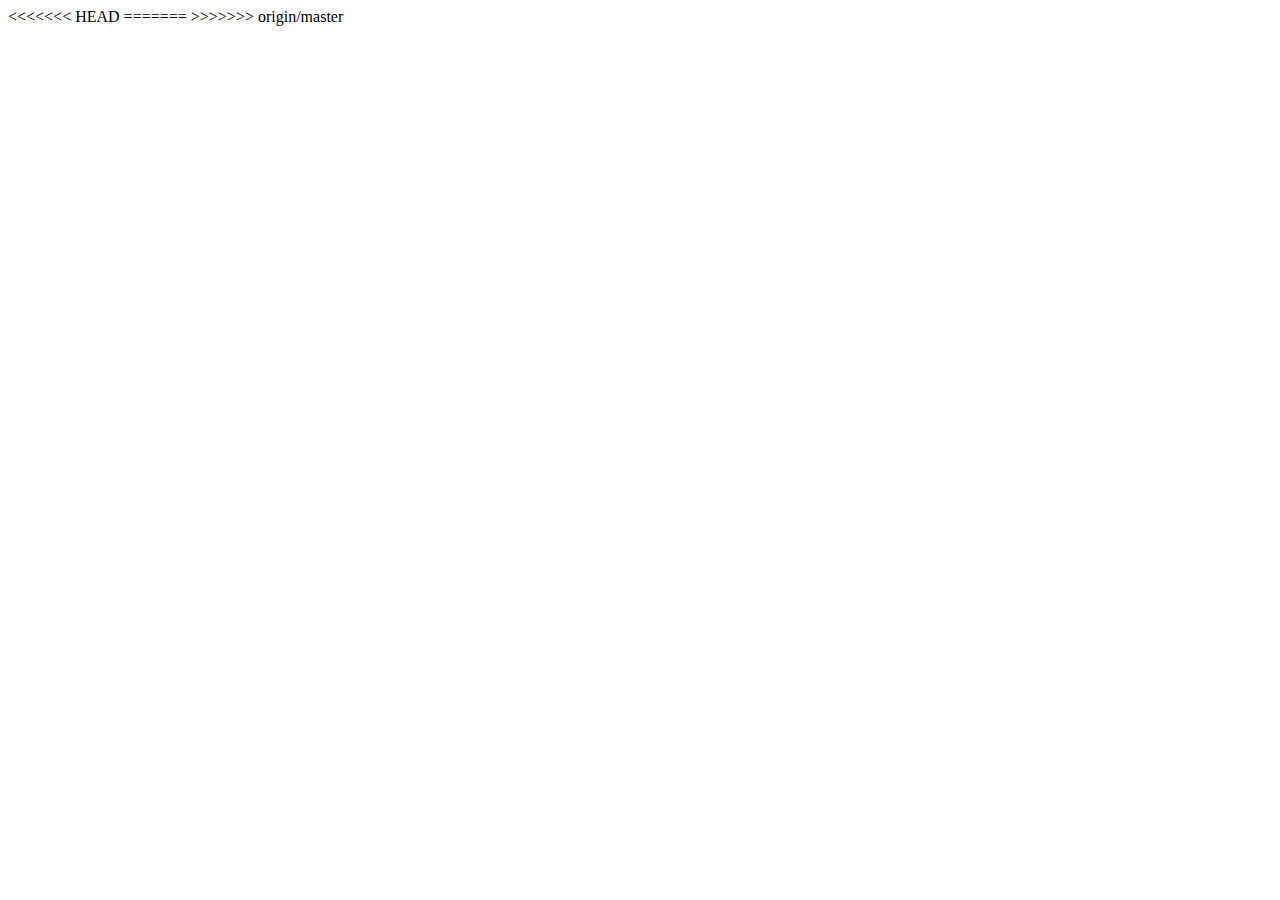
<file: Vis1/HTML/ChordDiagram.html>
<!DOCTYPE html>
<meta charset="utf-8">
<style>

.node {
  font: 300 11px "Helvetica Neue", Helvetica, Arial, sans-serif;
  fill: #bbb;
}

<<<<<<< HEAD
    <link rel="stylesheet" type="text/css" href="CSS/ChordStyle.css">
=======
.node:hover {
  fill: #000;
}
>>>>>>> origin/master

.link {
  stroke: steelblue;
  stroke-opacity: 0.4;
  fill: none;
  pointer-events: none;
}

.node:hover,
.node--source,
.node--target {
  font-weight: 700;
}

.node--source {
  fill: #2ca02c;
}

.node--target {
  fill: #d62728;
}

.link--source,
.link--target {
  stroke-opacity: 1;
  stroke-width: 2px;
}

.link--source {
  stroke: #d62728;
}

.link--target {
  stroke: #2ca02c;
}
div.tooltip {
    position: absolute;
    text-align: left;
    width: 200px;
    height: 80px;
    padding: 2px;
    font: 12px sans-serif;
    background: lightsteelblue;
    border: 0px;
    border-radius: 8px;
    pointer-events: none;
}

</style>
<body>
<<<<<<< HEAD
<script src="../JS/ChordScript.js"></script>
=======
>>>>>>> origin/master
<script src="https://d3js.org/d3.v4.min.js"></script>
<script>

var diameter = 960,
    radius = diameter / 2,
    innerRadius = radius - 120;

var cluster = d3.cluster()
    .size([360, innerRadius]);

var line = d3.radialLine()
    .curve(d3.curveBundle.beta(0.85))
    .radius(function(d) { return d.y; })
    .angle(function(d) { return d.x / 180 * Math.PI; });

var svg = d3.select("body").append("svg")
    .attr("width", diameter)
    .attr("height", diameter)
  .append("g")
    .attr("transform", "translate(" + radius + "," + radius + ")");

var link = svg.append("g").selectAll(".link"),
    node = svg.append("g").selectAll(".node");

// Define the div for the tooltip
var div = d3.select("body").append("div")
    .attr("class", "tooltip")
    .style("opacity", 0);

d3.json("flare.json", function(error, classes) {
  if (error) throw error;

  var root = packageHierarchy(classes)
      .sum(function(d) { return d.size; });

  cluster(root);

  link = link
    .data(packageImports(root.leaves()))
    .enter().append("path")
      .each(function(d) { d.source = d[0], d.target = d[d.length - 1]; })
      .attr("class", "link")
      .attr("d", line);

  node = node
    .data(root.leaves())
    .enter().append("text")
      .attr("class", "node")
      .attr("dy", "0.31em")
      .attr("transform", function(d) { return "rotate(" + (d.x - 90) + ")translate(" + (d.y + 8) + ",0)" + (d.x < 180 ? "" : "rotate(180)"); })
      .attr("text-anchor", function(d) { return d.x < 180 ? "start" : "end"; })
      .text(function(d) { return d.data.key; })
      .on("mouseover", mouseovered)
      .on("mouseout", mouseouted);
});


function mouseovered(d) {
  div.transition()
      .duration(200)
      .style("opacity", .99);
  div .html(d.data.Data)
      .style("left", (d3.event.pageX + 80) + "px")
      .style("top", (d3.event.pageY - 80) + "px");
  node
      .each(function(n) { n.target = n.source = false; });

  link
      .classed("link--target", function(l) { if (l.target === d) return l.source.source = true; })
      .classed("link--source", function(l) { if (l.source === d) return l.target.target = true; })
    .filter(function(l) { return l.target === d || l.source === d; })
      .raise();

  node
      .classed("node--target", function(n) { return n.target; })
      .classed("node--source", function(n) { return n.source; });
}


function mouseouted(d) {
  link
      .classed("link--target", false)
      .classed("link--source", false);

  node
      .classed("node--target", false)
      .classed("node--source", false);
}

// Lazily construct the package hierarchy from class names.
function packageHierarchy(classes) {
  var map = {};

  function find(name, data) {
    var node = map[name], i;
    if (!node) {
      node = map[name] = data || {name: name, children: []};
      if (name.length) {
        node.parent = find(name.substring(0, i = name.lastIndexOf(".")));
        node.parent.children.push(node);
        node.key = name.substring(i + 1);
      }
    }
    return node;
  }

  classes.forEach(function(d) {
    find(d.name, d);
  });

  return d3.hierarchy(map[""]);
}

// Return a list of imports for the given array of nodes.
function packageImports(nodes) {
  var map = {},
      imports = [];

  // Compute a map from name to node.
  nodes.forEach(function(d) {
    map[d.data.name] = d;
  });

  // For each import, construct a link from the source to target node.
  nodes.forEach(function(d) {
    if (d.data.imports) d.data.imports.forEach(function(i) {
      imports.push(map[d.data.name].path(map[i]));
    });
  });

  nodes.forEach(function(d) {
      map[d.data.Data] = d;
    });

  return imports;
}

</script>
</file>
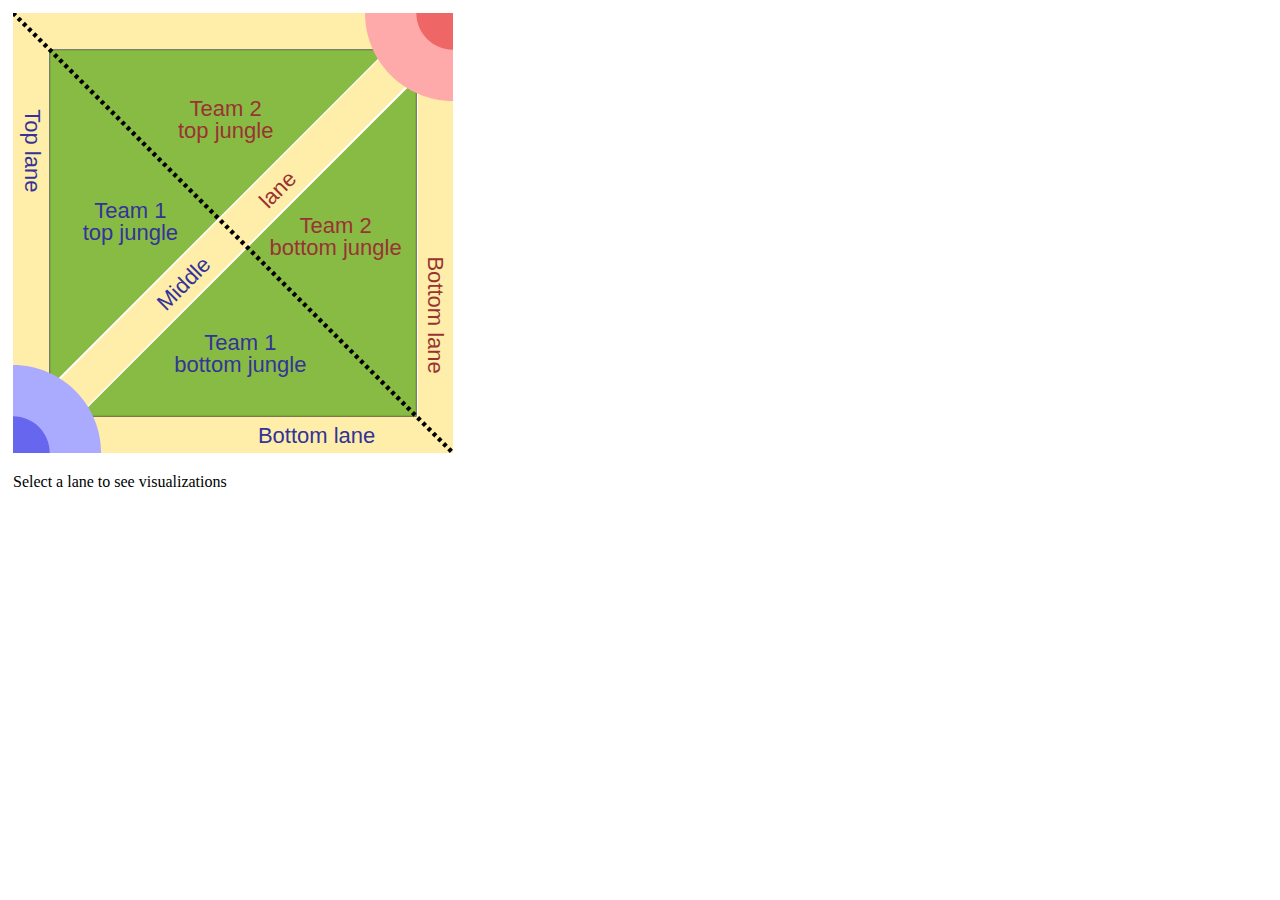
<file: Vis1/HTML/LandingPage.html>
<!DOCTYPE html>
<html lang = "en">
<head>
    <!----Carsen Ball & Joonas Budde 2018------>
    <meta charset = "UTF-8">
    <meta name="viewport" content="width=device-width, initial-scale=1">
    <title>INFOVIS Project</title>
    <link rel="stylesheet" type="text/css" href="../CSS/LandingPageStyle.css">
    <link rel="stylesheet" type="text/css" href="../CSS/ChordStyle.css">
    <link rel="stylesheet" type="text/css" href="../CSS/BarChartStyle.css">
    
    <script src = "https://d3js.org/d3.v4.min.js"></script>
    <script src="https://cdnjs.cloudflare.com/ajax/libs/jquery/3.1.0/jquery.min.js"></script>
    
    <script  src="../JS/LandingPageScript.js"></script>
    <script src ="../JS/ChordScript.js"></script>
    <script src ="../JS/BarChartScript.js"></script>
    <script src ="../JS/GoldRateScript.js"></script>

</head>
<body>
<!---Goal is to create a div SvgRiftMap for the four visualizations and a div for each viz--->
<div class ="row">
    <div class = "column" id = "SvgRiftMap">
        <img src="../img/vectSummonersRift.svg" class="svg" id="Rift" alt = "Map of summoners rift"/>
        <p>Select a lane to see visualizations</p>
    </div>
    <form action="" id="RadioButtons" style="display: none">
        <input type="radio" id="BOT" name="BOT" value="adc" onclick="BotLane('bot')"> ADC<br>
        <input type="radio" name="BOT" value="sup" onclick="BotLane('support')"> SUP<br>
    </form>
    <div class="column" id = "GoldChart"></div>
</div>
<div class="row">
    <div class="column" id = "winRateChart">
    
    </div>
    <div class="column" id ="ChordDiagram"></div>
</div>

</body>
</html>
</file>
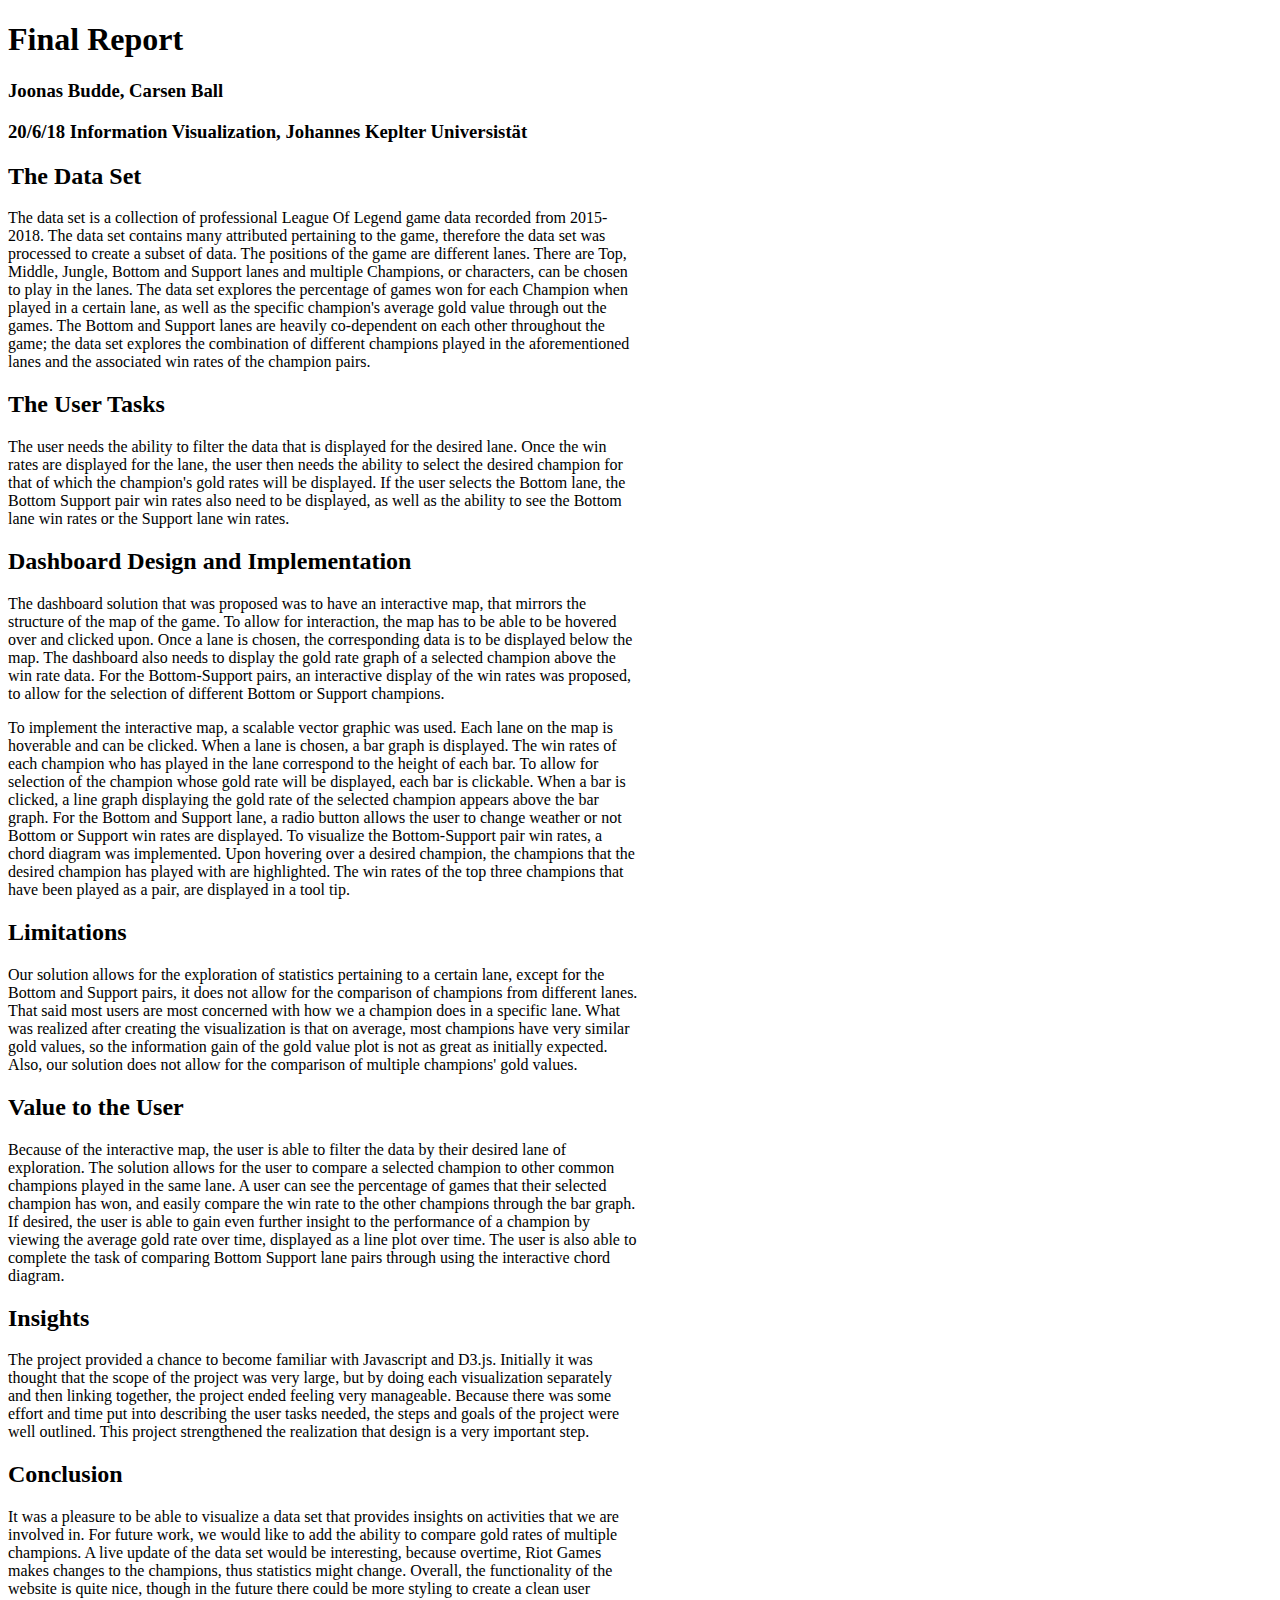
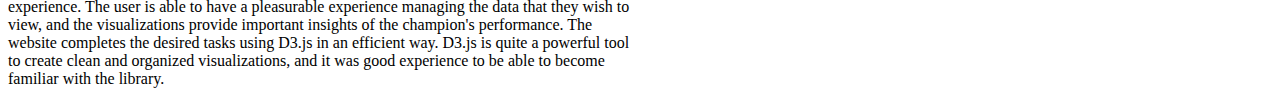
<file: Vis1/HTML/Report.html>
<!DOCTYPE html>
<html lang="en">
<head>
    <meta charset="UTF-8">
    <title>Report</title>
    <style>
        p{width: 70vh}
    </style>
</head>
<body>
<h1>
Final Report
</h1>
<h3>
    Joonas Budde, Carsen Ball
</h3>
<h3>
    20/6/18 Information Visualization, Johannes Keplter Universistät
</h3>
<h2>
    The Data Set
</h2>

<p>
The data set is a collection of professional League Of Legend game data recorded from 2015-2018. The data set contains
    many attributed pertaining to the game, therefore the data set was processed to create a subset of data. The positions
    of the game are different lanes. There are Top, Middle, Jungle, Bottom and Support lanes and multiple Champions,
    or characters, can be chosen to play in the lanes. The data set explores the percentage of games won for each Champion
    when played in a certain lane, as well as the specific champion's average gold value through out the games. The Bottom
    and Support lanes are heavily co-dependent on each other throughout the game; the data set explores the combination
    of different champions played in the aforementioned lanes and the associated win rates of the champion pairs.
</p>
<h2>The User Tasks</h2>
<p>
    The user needs the ability to filter the data that is displayed for the desired lane. Once the win rates are displayed
    for the lane, the user then needs the ability to select the desired champion for that of which the champion's gold
    rates will be displayed. If the user selects the Bottom lane, the Bottom Support pair win rates also need to be displayed,
    as well as the ability to see the Bottom lane win rates or the Support lane win rates.
</p>
<h2>Dashboard Design and Implementation</h2>
<p>
    The dashboard solution that was proposed was to have an interactive map, that mirrors the structure of the map of
    the game. To allow for interaction, the map has to be able to be hovered over and clicked upon. Once a lane is chosen,
    the corresponding data is to be displayed below the map. The dashboard also needs to display the gold rate graph of
    a selected champion above the win rate data. For the Bottom-Support pairs, an interactive display of the win rates was
    proposed, to allow for the selection of different Bottom or Support champions.
</body>
<p>
    To implement the interactive map, a scalable vector graphic was used. Each lane on the map is hoverable and can be clicked.
    When a lane is chosen, a bar graph is displayed. The win rates of each champion who has played in the lane correspond
    to the height of each bar. To allow for selection of the champion whose gold rate will be displayed, each bar is clickable.
    When a bar is clicked, a line graph displaying the gold rate of the selected champion
    appears above the bar graph. For the Bottom and Support lane, a radio button allows the user to change weather or not
    Bottom or Support win rates are displayed. To visualize the Bottom-Support pair win rates, a chord diagram was implemented.
    Upon hovering over a desired champion, the champions that the desired champion has played with are highlighted.
    The win rates of the top three champions that have been played as a pair, are displayed in a tool tip.
</p>
<h2>Limitations</h2>
<p>
    Our solution allows for the exploration of statistics pertaining to a certain lane, except for the Bottom and Support pairs,
    it does not allow for the comparison of champions from different lanes. That said most users are most concerned with
    how we a champion does in a specific lane. What was realized after creating the visualization is that on average, most champions
    have very similar gold values, so the information gain of the gold value plot is not as great as initially expected.
    Also, our solution does not allow for the comparison of multiple champions' gold values.
<p/>
<h2>Value to the User</h2>
<p>
    Because of the interactive map, the user is able to filter the data by their desired lane of exploration.
    The solution allows for the user to compare a selected champion to other common champions played in the same lane.
    A user can see the percentage of games that their selected champion has won, and easily compare the win rate to the
    other champions through the bar graph. If desired, the user is able to gain even further insight to the performance
    of a champion by viewing the average gold rate over time, displayed as a line plot over time. The user is also able
    to complete the task of comparing Bottom Support lane pairs through using the interactive chord diagram.
</p>
<h2>Insights</h2>
<p>
    The project provided a chance to become familiar with Javascript and D3.js. Initially it was thought that the scope
    of the project was very large, but by doing each visualization separately and then linking together, the project
    ended feeling very manageable. Because there was some effort and time put into describing the user tasks needed,
    the steps and goals of the project were well outlined. This project strengthened the realization that design is a very
     important step.
</p>
<h2>Conclusion</h2>
<p>
    It was a pleasure to be able to visualize a data set that provides insights on activities that we are involved in.
    For future work, we would like to add the ability to compare gold rates of multiple champions. A live update
    of the data set would be interesting, because overtime, Riot Games makes changes to the champions, thus statistics
    might change. Overall, the functionality of the website is quite nice, though in the future there could be more styling to create
    a clean user experience. The user is able to have a pleasurable experience managing the data that they wish to view,
    and the visualizations provide important insights of the champion's performance. The website completes
    the desired tasks using D3.js in an efficient way. D3.js is quite a powerful tool to create clean and organized
    visualizations, and it was good experience to be able to become familiar with the library.
</p>
</html>
</file>
<file: Vis1/CSS/LandingPageStyle.css>
path#Jungle{
    fill: rgb(136, 187, 68);
    stroke: rgb(0, 0, 0);
    stroke-width:1px;
    pointer-events:all;
    
    -webkit-transition: all .5s ease;
    -moz-transition: all .5s ease;
    -ms-transition: all .5s ease;
    -o-transition: all .5s ease;
}
path#TopLane, path#MidLane, path#BotLane{
    fill: rgb(255, 238, 170);
    pointer-events:all;
    
    -webkit-transition: all .5s ease;
    -moz-transition: all .5s ease;
    -ms-transition: all .5s ease;
    -o-transition: all .5s ease;
}
path#Jungle:hover, path#TopLane:hover, path#MidLane:hover, path#BotLane:hover{
    fill: rgb(210, 105, 30);

}

/*testing css for the div row*/

#SvgRiftMap{
    width: 50vh;
    height: 50vh;
    float: left;
}


* {
    box-sizing: border-box;
}

.row {
    flex-wrap: wrap;
}

/* Create three equal columns that sits next to each other */
.column {
    flex: 50%;
    padding: 5px;
    max-width: 50vw;
}
.column#wideChart{
    width: 50vw !important;
    height: 50vh;
}



.column#GoldChart{
    max-width: fit-content;
}
</file>
<file: Vis1/CSS/ChordStyle.css>
.node {
  font: 300 11px "Helvetica Neue", Helvetica, Arial, sans-serif;
  fill: #bbb;
}

.node:hover {
  fill: #000;
}

.link {
  stroke: steelblue;
  stroke-opacity: 0.4;
  fill: none;
  pointer-events: none;
}

.node:hover,
.node--source,
.node--target {
  font-weight: 700;
}

.node--source {
  fill: #2ca02c;
}

.node--target {
  fill: #d62728;
}

.link--source,
.link--target {
  stroke-opacity: 1;
  stroke-width: 2px;
}

.link--source {
  stroke: #d62728;
}

.link--target {
  stroke: #2ca02c;
}
div.tooltip {
    position: absolute;
    text-align: left;
    width: 225px;
    height: 100px;
    padding: 2px;
    font: 12px sans-serif;
    background: lightsteelblue;
    border: 0;
    border-radius: 8px;
    pointer-events: none;
}
/*For the gold rate */
.line {
    fill: none;
    stroke: steelblue;
    stroke-width: 2px;
}
</file>
<file: Vis1/CSS/BarChartStyle.css>
.bar { fill: steelblue; }
.axis {
    font: 10px sans-serif;
}
.axis path,
.axis line {
  fill: none;
  stroke: #000;
  shape-rendering: crispEdges;
}
.bar:hover{
    fill: brown;
}

.toolTip {
  position: absolute;
  display: none;
  min-width: 80px;
  height: auto;
  background: none repeat scroll 0 0 #ffffff;
  border: 1px solid #6F257F;
  padding: 14px;
  text-align: center;
}
</file>
